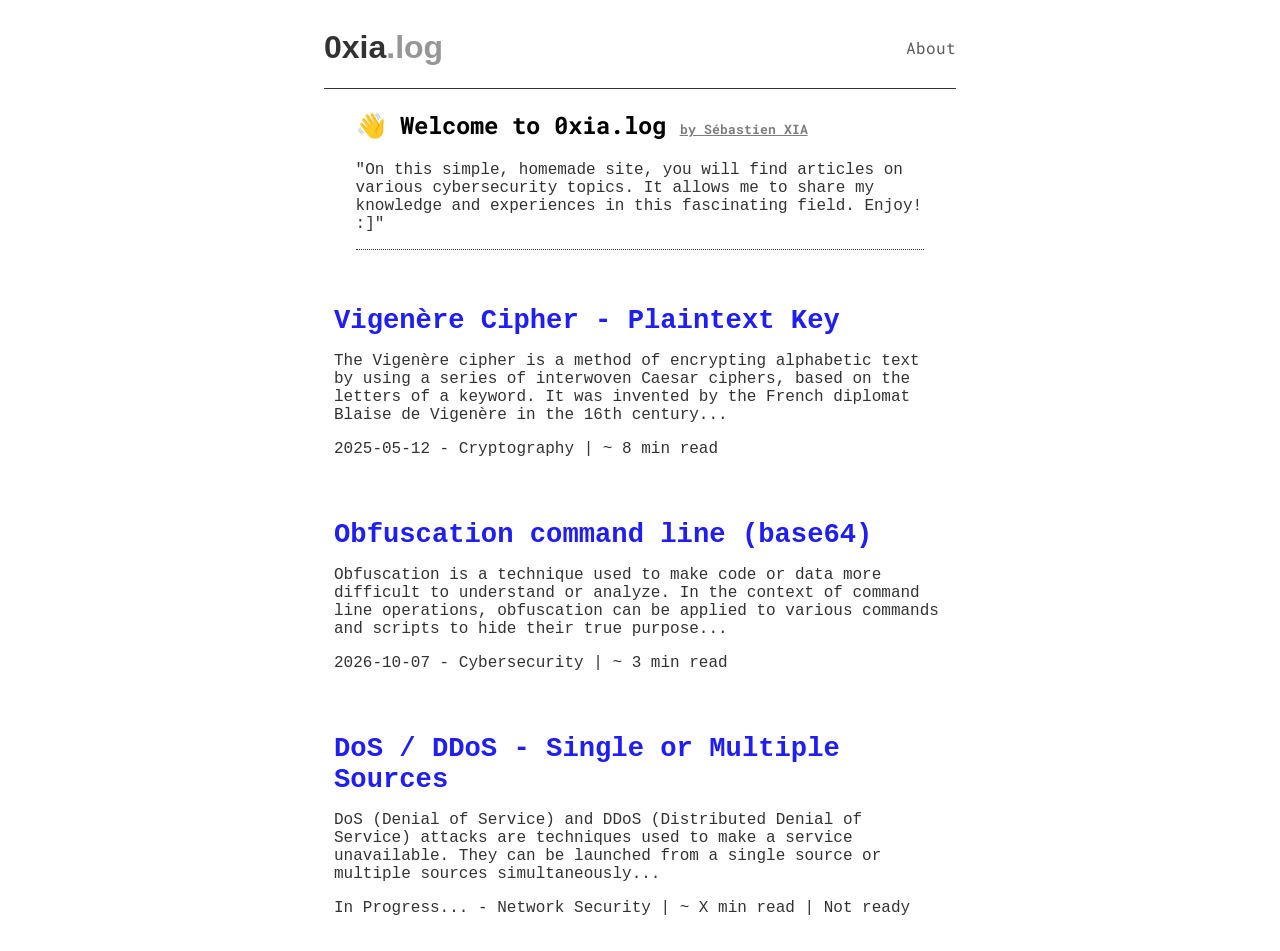
<file: index.html>
<!DOCTYPE html>
<html lang="en">
<head>
    <meta charset="UTF-8">
    <meta name="viewport" content="width=device-width, initial-scale=1.0">
    <link rel="stylesheet" href="./styles/styleBodyForAll.css">
    <link rel="stylesheet" href="./styles/style.css">
    <link rel="shortcut icon" href="./assets/favicons/bouclier_de_securite_noir.png" type="image/x-icon" media="(prefers-color-scheme: light)">   
    <link rel="shortcut icon" href="./assets/favicons/bouclier_de_securite_blanc.png" type="image/x-icon" media="(prefers-color-scheme: dark)">
    <meta name="description" content="0xia.log - A personal cybersecurity blog, sharing insights, knowledge, and experiences in this exciting field.">
    
    <link rel="preconnect" href="https://fonts.googleapis.com">
    <link rel="preconnect" href="https://fonts.gstatic.com" crossorigin>
    <link href="https://fonts.googleapis.com/css2?family=Roboto+Mono:ital,wght@0,100..700;1,100..700&display=swap" rel="stylesheet">

    <title>0xia.log</title>
</head>
<body>
    <header>
        <a href="index.html"><h1>0xia<span>.log</span></h1></a>

        <nav id="nav-desktop">
            <ul>
                <li><a href="./about.html">About</a></li>
            </ul>
        </nav>

        <button id="hamburger" aria-label="Menu" aria-expanded="false">
            <span></span>
            <span></span>
            <span></span>
        </button>
    </header>

    <nav id="nav-mobile" aria-hidden="true">
        <ul>
            <li><a href="./about.html">About</a></li>
        </ul>
    </nav>

    <section id="presentationSection">
        <h2>&#128075; Welcome to 0xia.log <span>by Sébastien XIA</span></h2>
        <p>"On this simple, homemade site, you will find articles on various cybersecurity topics. It allows me to share my knowledge and experiences in this fascinating field. Enjoy! :]"</p>
     </section>

     <section class="boxArticles">

        <article onclick="location.href='./articles/vigenere.html'" style="cursor:pointer">
            <h3>Vigenère Cipher - Plaintext Key</h3>
            <p>The Vigenère cipher is a method of encrypting alphabetic text by using a series of interwoven Caesar ciphers, based on the letters of a keyword. It was invented by the French diplomat Blaise de Vigenère in the 16th century...</p>
            <p>2025-05-12 - Cryptography | ~ 8 min read</p>
        </article>

        <article onclick="location.href='./articles/obfuscationCommandLine.html'" style="cursor:pointer">
            <h3>Obfuscation command line (base64)</h3>
            <p>Obfuscation is a technique used to make code or data more difficult to understand or analyze. In the context of command line operations, obfuscation can be applied to various commands and scripts to hide their true purpose...</p>
            <p>2026-10-07 - Cybersecurity | ~ 3 min read</p>
        </article>

        <article onclick="location.href='#'" style="cursor:pointer">
            <h3>DoS / DDoS - Single or Multiple Sources</h3>
            <p>DoS (Denial of Service) and DDoS (Distributed Denial of Service) attacks are techniques used to make a service unavailable. They can be launched from a single source or multiple sources simultaneously...</p>
            <p>In Progress... - Network Security | ~ X min read | Not ready</p>
        </article>

     </section>

    <script>
        const btn = document.getElementById('hamburger');
        const menu = document.getElementById('nav-mobile');

        btn.addEventListener('click', () => {
            const isOpen = menu.classList.contains('open');

            if (isOpen) {
                menu.style.opacity = '0';
                setTimeout(() => {
                    menu.classList.remove('open');
                    menu.style.display = 'none';
                }, 250);
            } else {
                menu.classList.add('open');
                menu.style.display = 'block';
                requestAnimationFrame(() => {
                    menu.style.opacity = '1';
                });
            }

            btn.setAttribute('aria-expanded', !isOpen);
            menu.setAttribute('aria-hidden', isOpen);
        });
    </script>
</body>
</html>
</file>
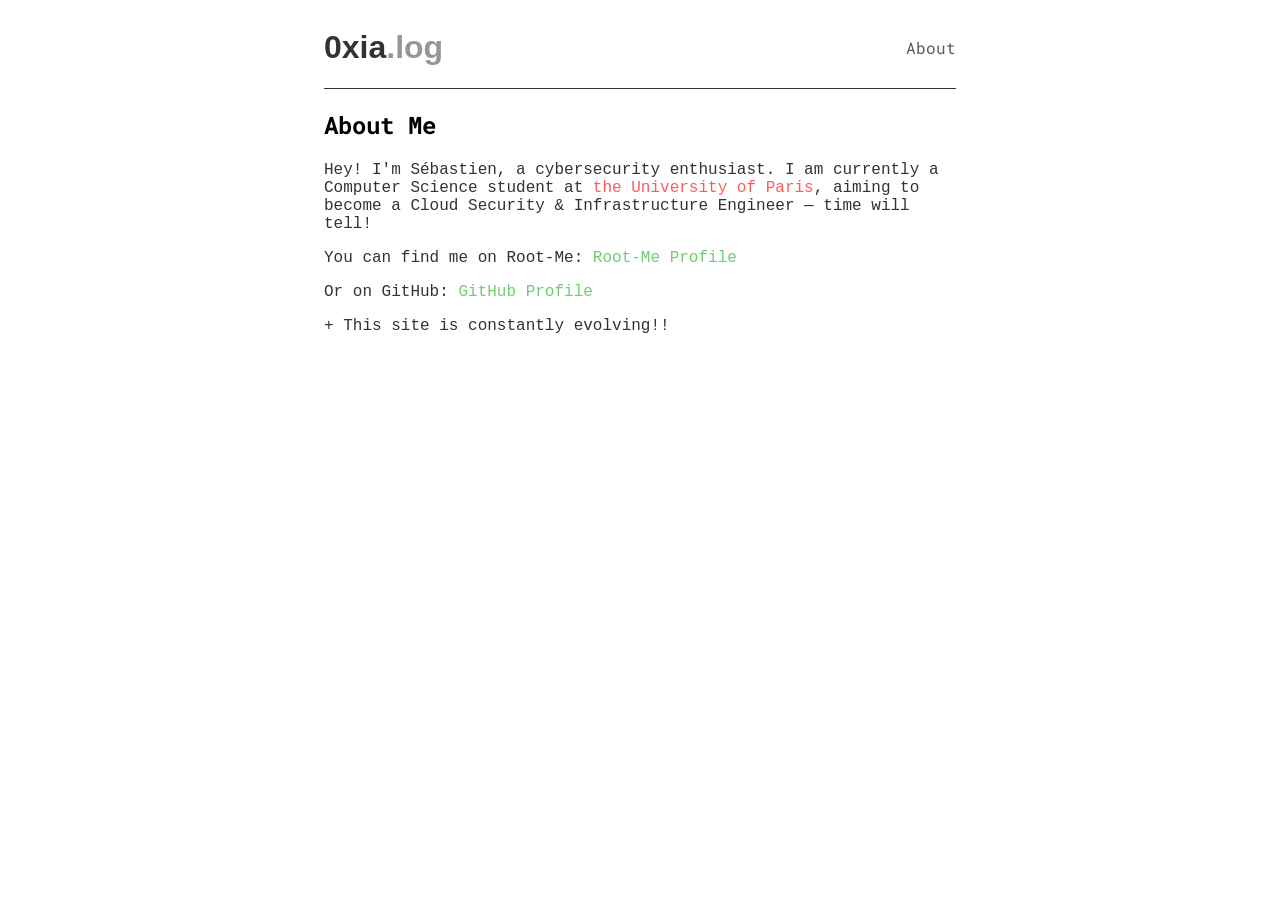
<file: about.html>
<!DOCTYPE html>
<html lang="en">
<head>
    <meta charset="UTF-8">
    <meta name="viewport" content="width=device-width, initial-scale=1.0">
    <link rel="stylesheet" href="./styles/styleBodyForAll.css">
    <link rel="stylesheet" href="./styles/about.css">
    <link rel="shortcut icon" href="./assets/favicons/bouclier_de_securite_noir.png" type="image/x-icon" media="(prefers-color-scheme: light)">   
    <link rel="shortcut icon" href="./assets/favicons/bouclier_de_securite_blanc.png" type="image/x-icon" media="(prefers-color-scheme: dark)">

    <link rel="preconnect" href="https://fonts.googleapis.com">
    <link rel="preconnect" href="https://fonts.gstatic.com" crossorigin>
    <link href="https://fonts.googleapis.com/css2?family=Roboto+Mono:ital,wght@0,100..700;1,100..700&display=swap" rel="stylesheet">

    <title>0xia.log - About</title>
</head>
<body>
    <header>
        <a href="./index.html"><h1>0xia<span>.log</span></h1></a>

        <nav id="nav-desktop">
            <ul>
                <li><a href="./about.html">About</a></li>
            </ul>
        </nav>

        <button id="hamburger" aria-label="Menu" aria-expanded="false">
            <span></span>
            <span></span>
            <span></span>
        </button>
    </header>

    <nav id="nav-mobile" aria-hidden="true">
        <ul>
            <li><a href="./about.html">About</a></li>
        </ul>
    </nav>

    <section class="box">
        <h2>About Me</h2>
        <p>Hey! I'm Sébastien, a cybersecurity enthusiast. I am currently a Computer Science student at <a href="https://u-paris.fr/" target="_blank" rel="noopener noreferrer" id="upc">the University of Paris</a>, aiming to become a Cloud Security & Infrastructure Engineer — time will tell!</p>
        <p>You can find me on Root-Me: <a href="https://www.root-me.org/XIA-1093551?lang=en#bc3f726306b762cc4c66cd058dcfa482" target="_blank" rel="noopener noreferrer">Root-Me Profile</a></p>
        <p>Or on GitHub: <a href="https://github.com/SebastienXia" target="_blank" rel="noopener noreferrer">GitHub Profile</a></p>
        <p>+ This site is constantly evolving!!</p>
    </section>

    <script>
        const btn = document.getElementById('hamburger');
        const menu = document.getElementById('nav-mobile');

        btn.addEventListener('click', () => {
            const isOpen = menu.classList.contains('open');

            if (isOpen) {
                menu.style.opacity = '0';
                setTimeout(() => {
                    menu.classList.remove('open');
                    menu.style.display = 'none';
                }, 250);
            } else {
                menu.classList.add('open');
                menu.style.display = 'block';
                requestAnimationFrame(() => {
                    menu.style.opacity = '1';
                });
            }

            btn.setAttribute('aria-expanded', !isOpen);
            menu.setAttribute('aria-hidden', isOpen);
        });
    </script>
</body>
</html>
</file>
<file: styles/styleBodyForAll.css>
body {
    display: flex;
    flex-direction: column;
    align-items: center;
    justify-content: center;
    font-family: "Roboto Mono", monospace;
}

h1 {
    font-family: Arial, Helvetica, sans-serif;
    color: black;
    text-align: center;
}
h1 span{
    color: rgb(126, 124, 124);
}

a {
    text-decoration: none;
    color: rgb(49, 49, 49);
    opacity: 0.8;
}
a:hover {
    opacity: 1;
}

header {
    display: flex;
    align-items: center;
    justify-content: space-between;
    width: 50%;
    border-bottom: 1px solid rgb(49, 49, 49);
}

nav ul {
    display: flex;
    list-style: none;
    gap: 20px; /*gap meilleur quand on utilise flex*/
}

/* Hamburger button */
#hamburger {
    display: none;
    flex-direction: column;
    gap: 5px;
    background: none;
    border: none;
    cursor: pointer;
    padding: 4px;
}

#hamburger span {
    display: block;
    width: 22px;
    height: 2px;
    background: rgb(49, 49, 49);
    transition: opacity 0.2s;
}

/* Nav mobile */
#nav-mobile {
    display: none;
    opacity: 0;
    transition: opacity 0.25s ease;
    width: 50%;
    text-align: right;
}

#nav-mobile.open {
    display: block;
    opacity: 1;
}

#nav-mobile ul {
    list-style: none;
    display: flex;
    flex-direction: column;
    gap: 12px;
    padding: 1rem 0;
}

/* Mobile : seuil à adapter selon ton design */
@media (max-width: 700px) {
    #nav-desktop {
        display: none;
    }

    #hamburger {
        display: flex;
    }
}
</file>
<file: styles/style.css>
#presentationSection {
    width: 45%;
    margin-bottom: 20px;
    border-bottom: 1px dotted rgb(49, 49, 49);
}
h2 span {
    color: rgb(126, 124, 124);
    font-size: small;
    text-decoration: underline;
}
p{
    font-family: Courier, monospace;
    opacity: 0.8;
}

/*Partie Articles*/

.boxArticles{
    font-family: "Roboto Mono", monospace;
    display: flex;
    flex-direction: column;
    width: 50%;
}

.boxArticles article{
    padding: 10px;
    margin-top: 25px;
    transition-duration: 0.5s;
    border-radius: 5px;
}
.boxArticles article:hover{
    background-color: rgb(240, 240, 240);
}

h3 {
    font-family: 'Courier New', Courier, monospace;
    font-size: 1.7em;
    color: rgb(30, 30, 245);
    margin: 0;
}
</file>
<file: styles/about.css>
.box {
    width: 50%;
}
p{
    font-family: Courier, monospace;
    opacity: 0.8;
}
p a {
    color: rgb(35, 177, 37);
    text-decoration: none;
}

#upc {
    color: red;
}
</file>
